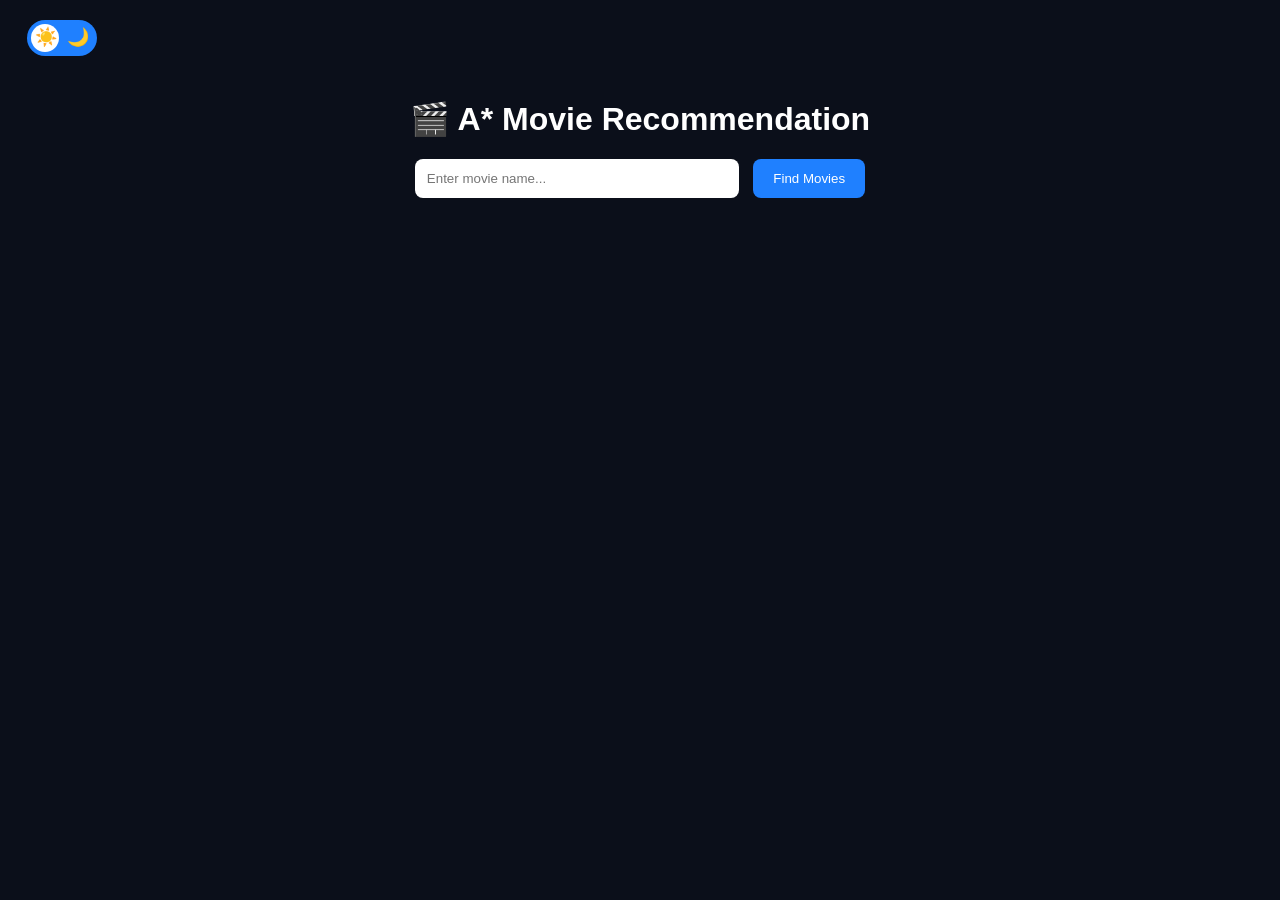
<file: templates/index.html>
<!DOCTYPE html>
<html>
<head>
    <title>MovieRec 🎬</title>
    <link rel="stylesheet" href="/static/style.css">
</head>
<body>
<label class="switch">
  <input type="checkbox" id="themeToggle">
  <span class="slider">
    <span class="icon sun">☀️</span>
    <span class="icon moon">🌙</span>
  </span>
</label>

<script src="/static/script.js"></script>
<script src="/static/script.js"></script>
<div id="loader" class="loader hidden"></div>

<form onsubmit="showLoader()" action="/recommend">
<div class="container">
    <h1>🎬 A* Movie Recommendation</h1>

    <form action="/recommend">
        <input type="text" name="movie" placeholder="Enter movie name..." required>
        <button type="submit">Find Movies</button>
    </form>
</div>
</body>
</html>
</file>
<file: static/style.css>
body {
    margin: 0;
    font-family: Arial, sans-serif;
    background: #0b0f1a;
    color: white;
}

.container {
    text-align: center;
    margin-top: 100px;
}

input {
    padding: 12px;
    width: 300px;
    border-radius: 8px;
    border: none;
}

button {
    padding: 12px 20px;
    margin-left: 10px;
    background: #1f80ff;
    color: white;
    border: none;
    border-radius: 8px;
    cursor: pointer;
}

button:hover {
    background: #0056d2;
}

.top-bar {
    display: flex;
    justify-content: space-between;
    padding: 20px;
}

.grid {
    display: grid;
    grid-template-columns: repeat(auto-fill, minmax(180px, 1fr));
    gap: 20px;
    padding: 20px;
}

.card {
    background: #111827;
    padding: 10px;
    border-radius: 12px;
    text-align: center;
    transition: transform 0.2s;
    overflow: hidden;
    transition: transform 0.3s, box-shadow 0.3s;
}

.card:hover {
    transform: scale(1.05);
    box-shadow: 0px 10px 30px rgba(0,0,0,0.7);
}

.card img {
    width: 100%;
    border-radius: 10px;
}

.graph-container {
    text-align: center;
}

.graph-container img {
    width: 80%;
    margin-top: 20px;
}

.info-box {
    margin-top: 20px;
}
body {
    background: #0b0f1a;
    color: white;
    transition: 0.3s;
}

.light-mode {
    background: white;
    color: black;
}
.loader {
    border: 6px solid #333;
    border-top: 6px solid #1f80ff;
    border-radius: 50%;
    width: 40px;
    height: 40px;
    animation: spin 1s linear infinite;
    margin: auto;
}

.hidden {
    display: none;
}

@keyframes spin {
    100% { transform: rotate(360deg); }
}
body {
    background: #0b0f1a;
    color: white;
    transition: 0.3s;
}

/* Light mode */
.light-mode {
    background: #ffffff;
    color: black;
}

/* LEFT SIDE BUTTON */
.theme-btn {
    position: fixed;
    top: 20px;
    left: 20px;   /* 👈 this makes it LEFT */
    padding: 10px 15px;
    border: none;
    border-radius: 8px;
    background: #1f80ff;
    color: white;
    cursor: pointer;
}

.theme-btn:hover {
    background: #0056d2;
}
/* SWITCH CONTAINER */
.switch {
    position: fixed;
    top: 20px;
    left: 20px;
    display: inline-block;
    width: 70px;
    height: 36px;
}

/* HIDE DEFAULT CHECKBOX */
.switch input {
    opacity: 0;
    width: 0;
    height: 0;
}

/* SLIDER */
.slider {
    position: absolute;
    cursor: pointer;
    background-color: #1f80ff;
    border-radius: 50px;
    width: 100%;
    height: 100%;
    transition: 0.4s;
}

/* CIRCLE */
.slider::before {
    content: "";
    position: absolute;
    height: 28px;
    width: 28px;
    left: 4px;
    bottom: 4px;
    background-color: white;
    border-radius: 50%;
    transition: 0.4s;
}

/* TOGGLE ACTIVE */
input:checked + .slider::before {
    transform: translateX(34px);
}

/* ICONS */
.icon {
    position: absolute;
    top: 6px;
    font-size: 18px;
}

.sun {
    left: 8px;
}

.moon {
    right: 8px;
}
</file>
